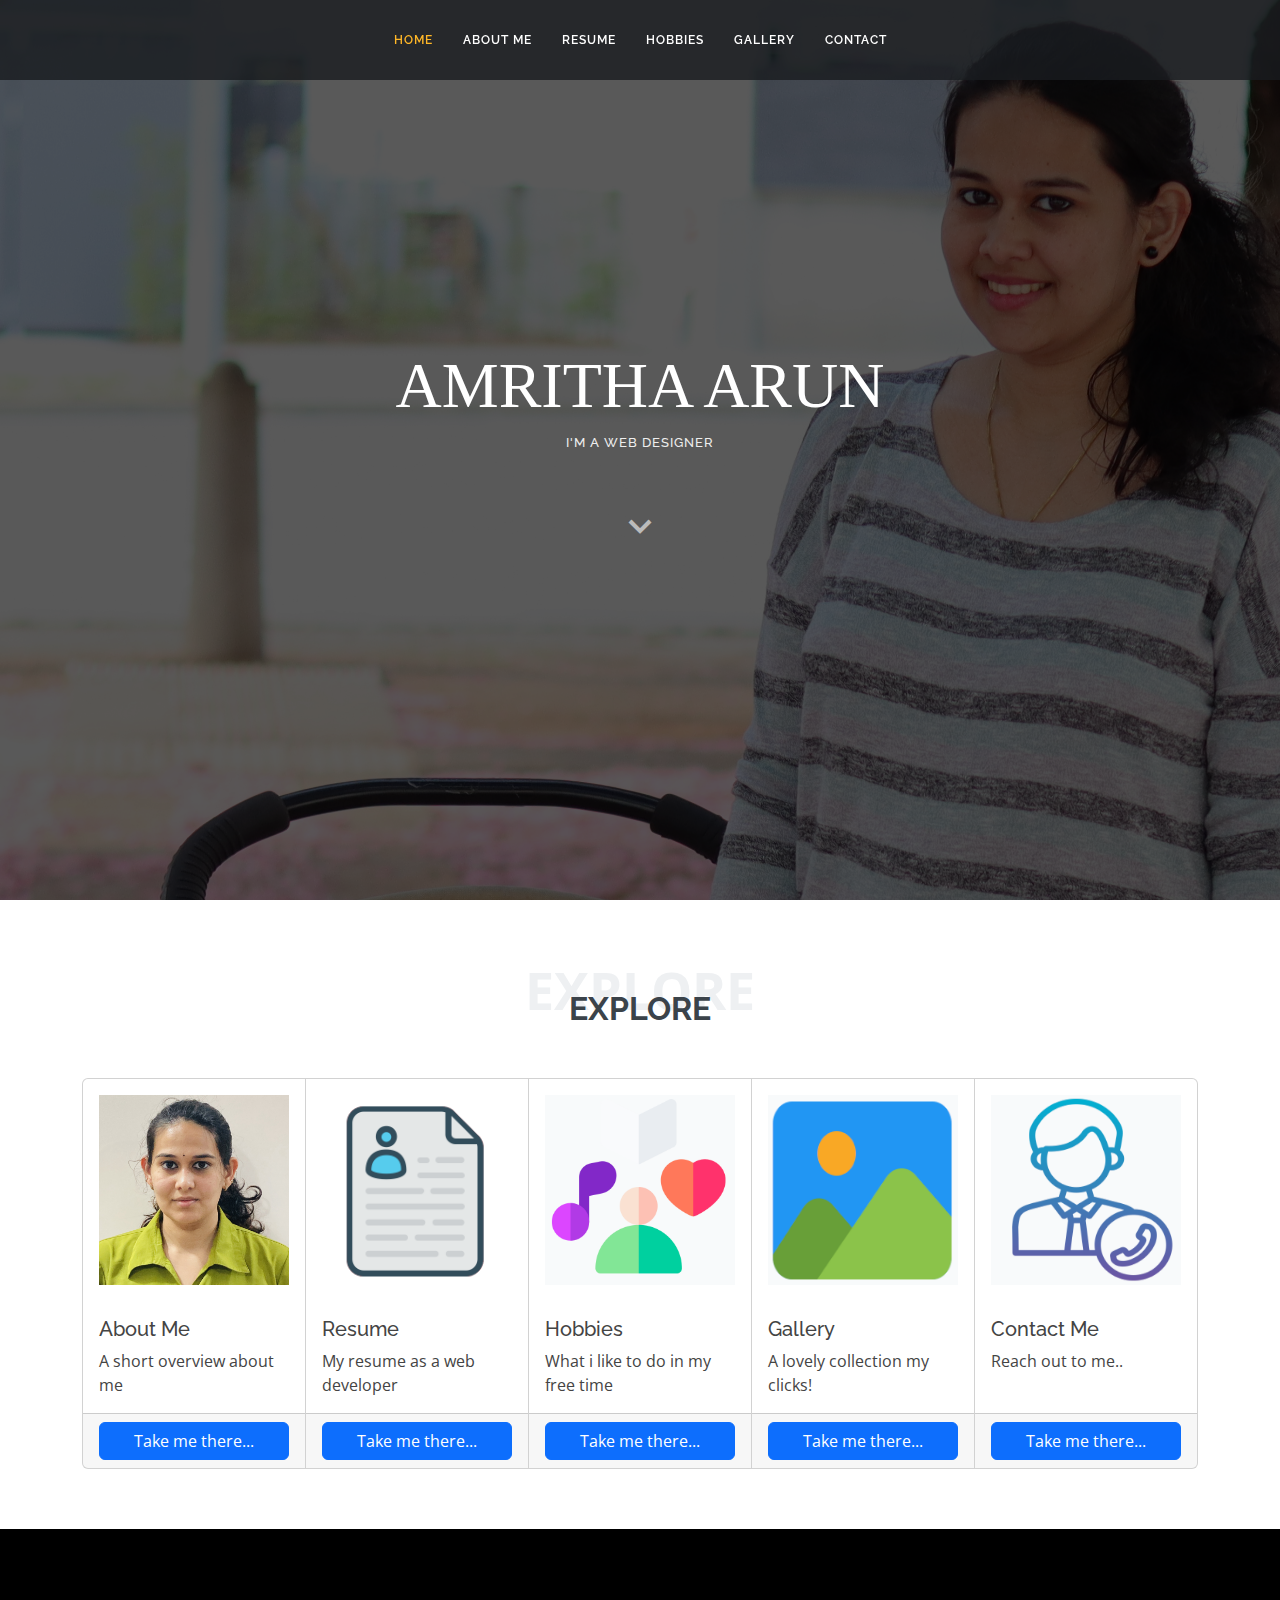
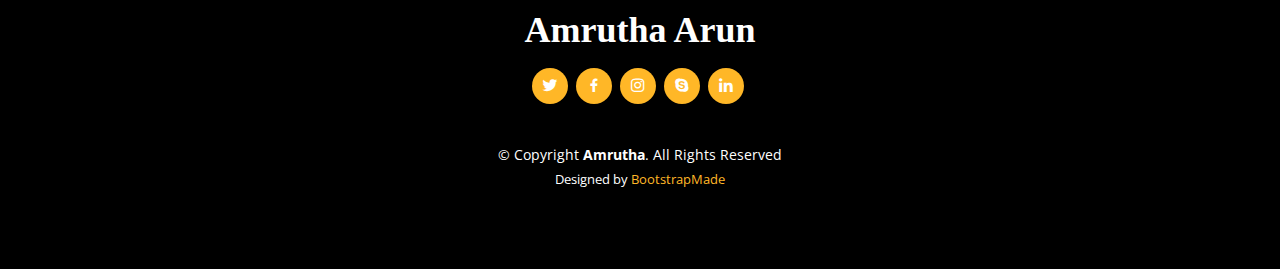
<file: index.html>
<!DOCTYPE html>
<html lang="en">

<head>
  <meta charset="utf-8">
  <meta content="width=device-width, initial-scale=1.0" name="viewport">

  <title>Amrutha Bootstrap Template - Index</title>
  <meta content="" name="description">
  <meta content="" name="keywords">

  <!-- Favicons -->
  <link href="assets/img/favicon.png" rel="icon">
  <link href="assets/img/apple-touch-icon.png" rel="apple-touch-icon">

  <!-- Google Fonts -->
  <link
    href="https://fonts.googleapis.com/css?family=Open+Sans:300,300i,400,400i,600,600i,700,700i|Raleway:300,300i,400,400i,500,500i,600,600i,700,700i|Satisfy"
    rel="stylesheet">

  <!-- Vendor CSS Files -->
  <link href="assets/vendor/bootstrap/css/bootstrap.min.css" rel="stylesheet">
  <link href="assets/vendor/bootstrap-icons/bootstrap-icons.css" rel="stylesheet">
  <link href="assets/vendor/boxicons/css/boxicons.min.css" rel="stylesheet">
  <link href="assets/vendor/glightbox/css/glightbox.min.css" rel="stylesheet">
  <link href="assets/vendor/swiper/swiper-bundle.min.css" rel="stylesheet">

  <!-- Template Main CSS File -->
  <link href="assets/css/style.css" rel="stylesheet">

  <!-- =======================================================
  * Template Name: Amrutha
  * Updated: Mar 10 2023 with Bootstrap v5.2.3
  * Template URL: https://bootstrapmade.com/Amrutha-free-creative-bootstrap-theme/
  * Author: BootstrapMade.com
  * License: https://bootstrapmade.com/license/
  ======================================================== -->
</head>

<body>

  <!-- ======= Header ======= -->
  <header id="header" class="fixed-top d-flex justify-content-center align-items-center ">
    <div class="header-bar">
      <nav id="navbar" class="navbar">
        <ul>
          <li><a class="nav-link scrollto active" href="index.html">Home</a></li>
          <li><a class="nav-link scrollto" href="about.html">About me</a></li>
          <li><a class="nav-link scrollto" href="resume.html">Resume</a></li>
          <li><a class="nav-link scrollto" href="hobies.html">Hobbies</a></li>
          <li><a class="nav-link scrollto " href="gallery.html">Gallery</a></li>
          <li><a class="nav-link scrollto" href="contact.html">Contact</a></li>
        </ul>
        <i class="bi bi-list mobile-nav-toggle"></i>
      </nav><!-- .navbar -->
    </div>

  </header><!-- End Header -->

  <!-- ======= Hero Section ======= -->
  <section id="hero">
    <div class="hero-container">
      <h1>AMRITHA ARUN</h1>
      <h2>I'm a Web Designer</h2>
      <a href="#about" class="btn-scroll scrollto" title="Scroll Down"><i class="bx bx-chevron-down"></i></a>
    </div>
  </section><!-- End Hero -->

  <main id="main">

    <!-- ======= About Me Section ======= -->
    <section id="about" class="about">
      <div class="container">

        <div class="section-title">
          <span>Explore</span>
          <h2>Explore</h2>
        </div>
        <div class="card-group">
          <div class="card">
            <img class="card-img-top p-3"  src="assets/img/me-square.jpg" alt="Card image cap">
            <div class="card-body">
              <h5 class="card-title">About Me</h5>
              <p class="card-text">A short overview about me</p>
            </div>
            <div class="card-footer">
              <a href="about.html" class="btn btn-primary" style="width: 100%;">Take me there...</a>
            </div>
          </div>
          <div class="card">
            <img class="card-img-top p-3" src="assets/img/resume.png" alt="Card image cap">
            <div class="card-body">
              <h5 class="card-title">Resume</h5>
              <p class="card-text">My resume as a web developer</p>
            </div>
            <div class="card-footer">
              <a href="resume.html" class="btn btn-primary" style="width: 100%;">Take me there...</a>
            </div>
          </div>
          <div class="card">
            <img class="card-img-top p-3" src="assets/img/Hobby.png" alt="Card image cap">
            <div class="card-body">
              <h5 class="card-title">Hobbies</h5>
              <p class="card-text">What i like to do in my free time</p>
            </div>
            <div class="card-footer">
              <a href="hobies.html" class="btn btn-primary" style="width: 100%;">Take me there...</a>
            </div>
          </div>
          <div class="card">
            <img class="card-img-top p-3" src="assets/img/gallery.png" alt="Card image cap">
            <div class="card-body">
              <h5 class="card-title">Gallery</h5>
              <p class="card-text">A lovely collection my clicks!</p>
            </div>
            <div class="card-footer">
              <a href="#" class="btn btn-primary" style="width: 100%;">Take me there...</a>
            </div>
          </div>
          <div class="card">
            <img class="card-img-top p-3" src="assets/img/contact-me.png" alt="Card image cap">
            <div class="card-body">
              <h5 class="card-title">Contact Me</h5>
              <p class="card-text">Reach out to me..</p>
            </div>
            <div class="card-footer">
              <a href="contact.html" class="btn btn-primary" style="width: 100%;">Take me there...</a>
            </div>
          </div>
        </div>
      </div>



  </main><!-- End #main -->

  <!-- ======= Footer ======= -->
  <footer id="footer">
    <div class="container">
      <h3>Amrutha Arun</h3>
      <!-- <p>Et aut eum quis fuga eos sunt ipsa nihil. Labore corporis magni eligendi fuga maxime saepe commodi placeat.</p> -->
      <div class="social-links">
        <a href="#" class="twitter"><i class="bx bxl-twitter"></i></a>
        <a href="#" class="facebook"><i class="bx bxl-facebook"></i></a>
        <a href="#" class="instagram"><i class="bx bxl-instagram"></i></a>
        <a href="#" class="google-plus"><i class="bx bxl-skype"></i></a>
        <a href="#" class="linkedin"><i class="bx bxl-linkedin"></i></a>
      </div>
      <div class="copyright">
        &copy; Copyright <strong><span>Amrutha</span></strong>. All Rights Reserved
      </div>
      <div class="credits">
        <!-- All the links in the footer should remain intact. -->
        <!-- You can delete the links only if you purchased the pro version. -->
        <!-- Licensing information: https://bootstrapmade.com/license/ -->
        <!-- Purchase the pro version with working PHP/AJAX contact form: https://bootstrapmade.com/Amrutha-free-creative-bootstrap-theme/ -->
        Designed by <a href="https://bootstrapmade.com/">BootstrapMade</a>
      </div>
    </div>
  </footer><!-- End Footer -->

  <a href="#" class="back-to-top d-flex align-items-center justify-content-center"><i
      class="bi bi-arrow-up-short"></i></a>

  <!-- Vendor JS Files -->
  <script src="assets/vendor/purecounter/purecounter_vanilla.js"></script>
  <script src="assets/vendor/bootstrap/js/bootstrap.bundle.min.js"></script>
  <script src="assets/vendor/glightbox/js/glightbox.min.js"></script>
  <script src="assets/vendor/isotope-layout/isotope.pkgd.min.js"></script>
  <script src="assets/vendor/swiper/swiper-bundle.min.js"></script>
  <script src="assets/vendor/waypoints/noframework.waypoints.js"></script>
  <script src="assets/vendor/php-email-form/validate.js"></script>

  <!-- Template Main JS File -->
  <script src="assets/js/main.js"></script>

</body>

</html>
</file>
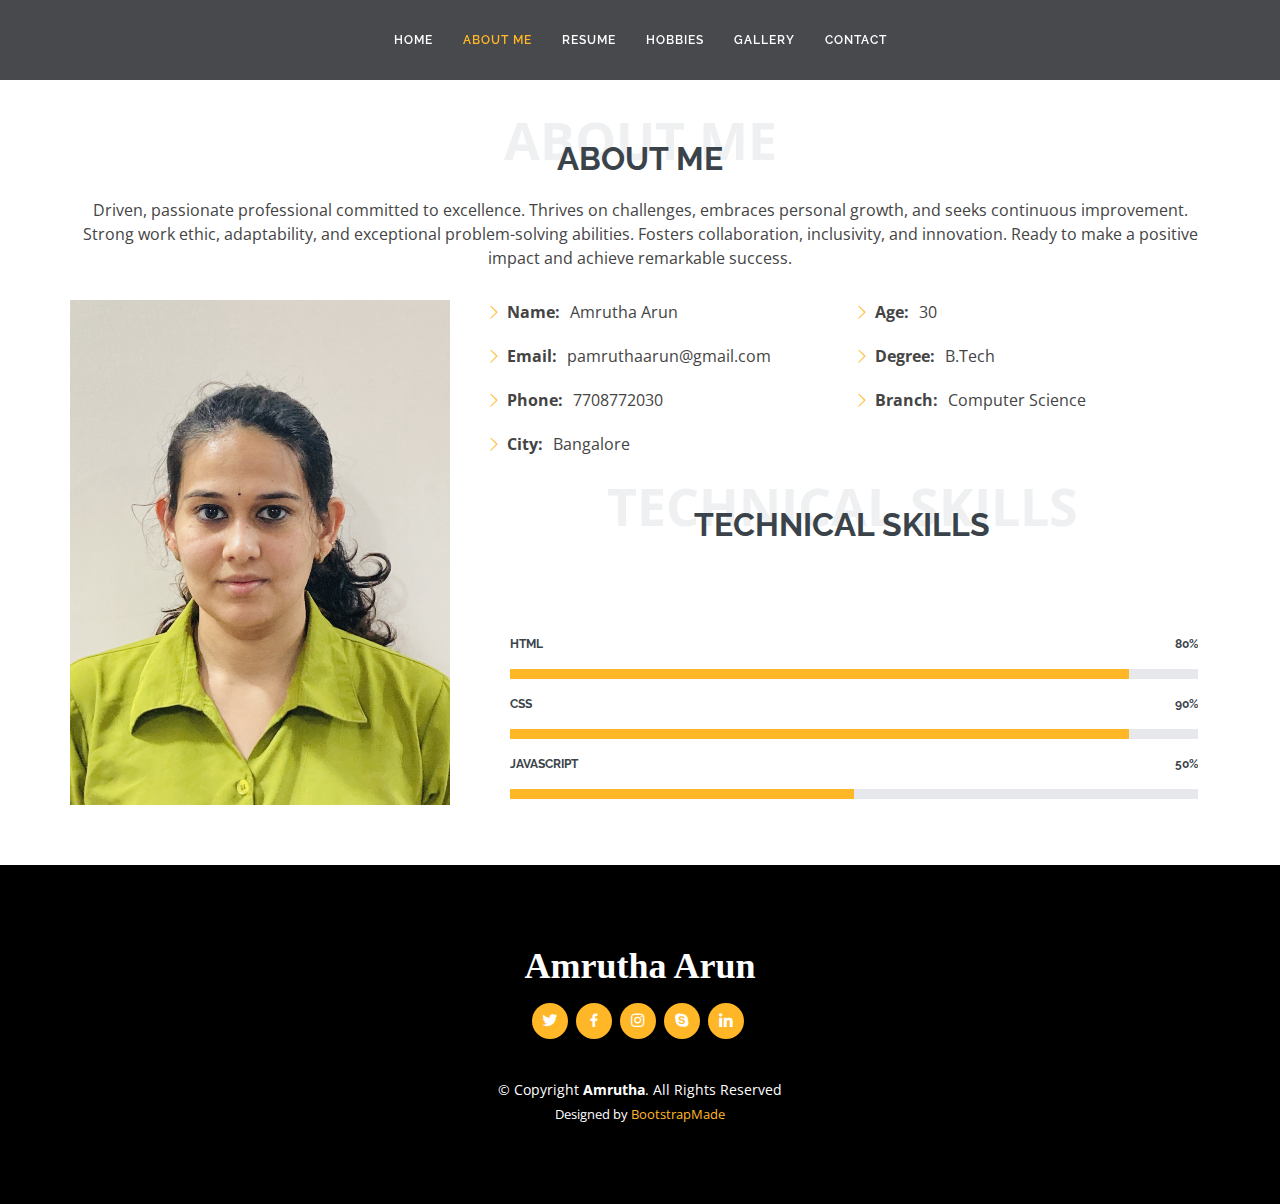
<file: about.html>
<!DOCTYPE html>
<html lang="en">

<head>
  <meta charset="UTF-8">
  <meta http-equiv="X-UA-Compatible" content="IE=edge">
  <meta name="viewport" content="width=device-width, initial-scale=1.0">
  <title>about</title>


  <!-- Favicons -->
  <link href="assets/img/favicon.png" rel="icon">
  <link href="assets/img/apple-touch-icon.png" rel="apple-touch-icon">

  <!-- Google Fonts -->
  <link
    href="https://fonts.googleapis.com/css?family=Open+Sans:300,300i,400,400i,600,600i,700,700i|Raleway:300,300i,400,400i,500,500i,600,600i,700,700i|Satisfy"
    rel="stylesheet">

  <!-- Vendor CSS Files -->
  <link href="assets/vendor/bootstrap/css/bootstrap.min.css" rel="stylesheet">
  <link href="assets/vendor/bootstrap-icons/bootstrap-icons.css" rel="stylesheet">
  <link href="assets/vendor/boxicons/css/boxicons.min.css" rel="stylesheet">
  <link href="assets/vendor/glightbox/css/glightbox.min.css" rel="stylesheet">
  <link href="assets/vendor/swiper/swiper-bundle.min.css" rel="stylesheet">

  <link href="assets/css/style.css" rel="stylesheet">
</head>

<body>

  <header id="header" class="fixed-top d-flex justify-content-center align-items-center">

    <nav id="navbar" class="navbar">
      <ul>
        <li><a class="nav-link scrollto" href="index.html">Home</a></li>
        <li><a class="nav-link scrollto active" href="about.html">About me</a></li>
        <li><a class="nav-link scrollto" href="resume.html">Resume</a></li>
        <li><a class="nav-link scrollto" href="hobies.html">Hobbies</a></li>
        <li><a class="nav-link scrollto " href="gallery.html">Gallery</a></li>
        <li><a class="nav-link scrollto" href="contact.html">Contact</a></li>
      </ul>
      <i class="bi bi-list mobile-nav-toggle"></i>
    </nav><!-- .navbar -->

  </header><!-- End Header -->


  <section id="about" class="about common-body-section ">
    <div class="container">

      <div class="section-title">
        <span>About Me</span>
        <h2>About Me</h2>
        <p>Driven, passionate professional committed to excellence. Thrives on challenges, embraces personal growth, and
          seeks continuous improvement. Strong work ethic, adaptability, and exceptional problem-solving abilities.
          Fosters collaboration, inclusivity, and innovation. Ready to make a positive impact and achieve remarkable
          success.</p>
      </div>

      <div class="row">
        <div class="image col-lg-4 d-flex align-items-stretch justify-content-center justify-content-lg-start"></div>
        <div class="col-lg-8 d-flex flex-column align-items-stretch">
          <div class="content ps-lg-4 d-flex flex-column justify-content-center">
            <div class="row">
              <div class="col-6">
                <ul>
                  <li><i class="bi bi-chevron-right"></i> <strong>Name:</strong> <span>Amrutha Arun</span></li>
                  <li><i class="bi bi-chevron-right"></i> <strong>Email:</strong> <span>pamruthaarun@gmail.com</span>
                  </li>
                  <li><i class="bi bi-chevron-right"></i> <strong>Phone:</strong> <span>7708772030</span></li>
                  <li><i class="bi bi-chevron-right"></i> <strong>City:</strong> <span>Bangalore</span></li>
                </ul>
              </div>
              <div class="col-lg-6">
                <ul>
                  <li><i class="bi bi-chevron-right"></i> <strong>Age:</strong> <span>30</span></li>
                  <li><i class="bi bi-chevron-right"></i> <strong>Degree:</strong> <span>B.Tech</span></li>
                  <li><i class="bi bi-chevron-right"></i> <strong>Branch:</strong> <span>Computer Science</span></li>
                  <!-- <li><i class="bi bi-chevron-right"></i> <strong>Freelance:</strong> <span>Available</span></li> -->
                </ul>
              </div>
            </div>

            <div class="section-title">
              <span>Technical Skills</span>
              <h2>Technical Skills</h2>
            </div>


            <div class="skills-content ps-lg-4">
              <div class="progress">
                <span class="skill">HTML <i class="val">80%</i></span>
                <div class="progress-bar-wrap">
                  <div class="progress-bar" role="progressbar" aria-valuenow="90" aria-valuemin="0" aria-valuemax="100">
                  </div>
                </div>
              </div>

              <div class="progress">
                <span class="skill">CSS <i class="val">90%</i></span>
                <div class="progress-bar-wrap">
                  <div class="progress-bar" role="progressbar" aria-valuenow="90" aria-valuemin="0" aria-valuemax="100">
                  </div>
                </div>
              </div>

              <div class="progress">
                <span class="skill">JavaScript <i class="val">50%</i></span>
                <div class="progress-bar-wrap">
                  <div class="progress-bar" role="progressbar" aria-valuenow="50" aria-valuemin="0" aria-valuemax="100">
                  </div>
                </div>
              </div>
            </div>

          </div>
        </div>

      </div>
  </section>


  <!-- ======= Footer ======= -->
  <footer id="footer">
    <div class="container">
      <h3>Amrutha Arun</h3>
      <div class="social-links">
        <a href="#" class="twitter"><i class="bx bxl-twitter"></i></a>
        <a href="#" class="facebook"><i class="bx bxl-facebook"></i></a>
        <a href="#" class="instagram"><i class="bx bxl-instagram"></i></a>
        <a href="#" class="google-plus"><i class="bx bxl-skype"></i></a>
        <a href="#" class="linkedin"><i class="bx bxl-linkedin"></i></a>
      </div>
      <div class="copyright">
        &copy; Copyright <strong><span>Amrutha</span></strong>. All Rights Reserved
      </div>
      <div class="credits">
        <!-- All the links in the footer should remain intact. -->
        <!-- You can delete the links only if you purchased the pro version. -->
        <!-- Licensing information: https://bootstrapmade.com/license/ -->
        <!-- Purchase the pro version with working PHP/AJAX contact form: https://bootstrapmade.com/Amrutha-free-creative-bootstrap-theme/ -->
        Designed by <a href="https://bootstrapmade.com/">BootstrapMade</a>
      </div>
    </div>
  </footer><!-- End Footer -->

  <a href="#" class="back-to-top d-flex align-items-center justify-content-center"><i
      class="bi bi-arrow-up-short"></i></a>

  <!-- Vendor JS Files -->
  <script src="assets/vendor/purecounter/purecounter_vanilla.js"></script>
  <script src="assets/vendor/bootstrap/js/bootstrap.bundle.min.js"></script>
  <script src="assets/vendor/glightbox/js/glightbox.min.js"></script>
  <script src="assets/vendor/isotope-layout/isotope.pkgd.min.js"></script>
  <script src="assets/vendor/swiper/swiper-bundle.min.js"></script>
  <script src="assets/vendor/waypoints/noframework.waypoints.js"></script>
  <script src="assets/vendor/php-email-form/validate.js"></script>

  <!-- Template Main JS File -->
  <script src="assets/js/main.js"></script>

</body>

</html>
</file>
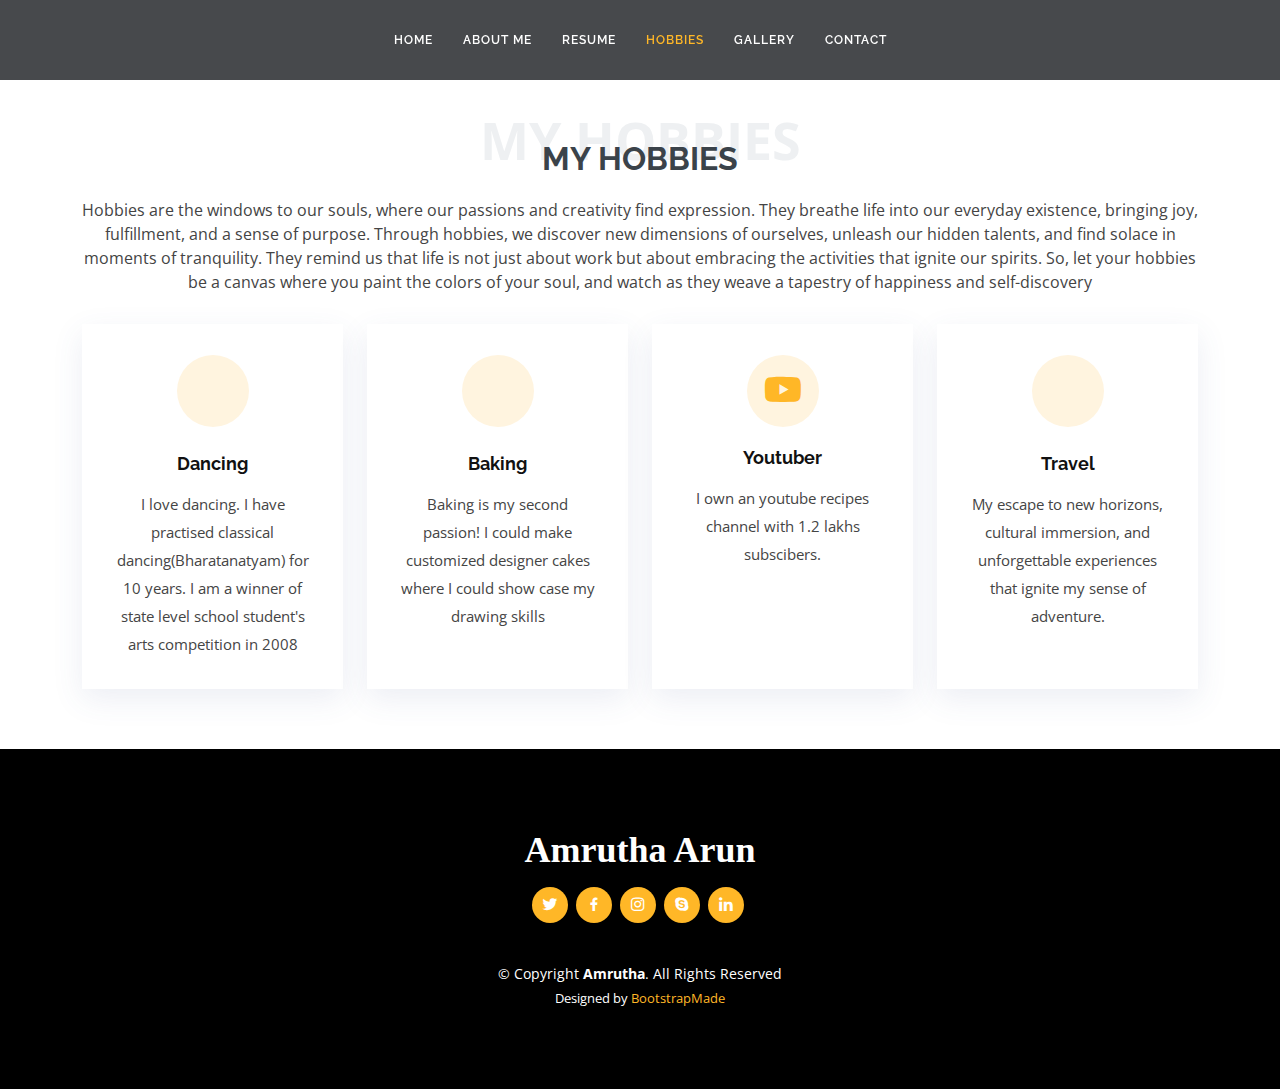
<file: hobies.html>
<!DOCTYPE html>
<html lang="en">
<head>
    <meta charset="UTF-8">
    <meta http-equiv="X-UA-Compatible" content="IE=edge">
    <meta name="viewport" content="width=device-width, initial-scale=1.0">
    <title>about</title>
    
    <link rel="stylesheet" href="https://cdnjs.cloudflare.com/ajax/libs/font-awesome/6.4.0/css/all.min.css" integrity="sha512-iecdLmaskl7CVkqkXNQ/ZH/XLlvWZOJyj7Yy7tcenmpD1ypASozpmT/E0iPtmFIB46ZmdtAc9eNBvH0H/ZpiBw==" crossorigin="anonymous" referrerpolicy="no-referrer" />

    <!-- Favicons -->
  <link href="assets/img/favicon.png" rel="icon">
  <link href="assets/img/apple-touch-icon.png" rel="apple-touch-icon">

  <!-- Google Fonts -->
  <link href="https://fonts.googleapis.com/css?family=Open+Sans:300,300i,400,400i,600,600i,700,700i|Raleway:300,300i,400,400i,500,500i,600,600i,700,700i|Satisfy" rel="stylesheet">

  <!-- Vendor CSS Files -->
  <link href="assets/vendor/bootstrap/css/bootstrap.min.css" rel="stylesheet">
  <link href="assets/vendor/bootstrap-icons/bootstrap-icons.css" rel="stylesheet">
  <link href="assets/vendor/boxicons/css/boxicons.min.css" rel="stylesheet">
  <link href="assets/vendor/glightbox/css/glightbox.min.css" rel="stylesheet">
  <link href="assets/vendor/swiper/swiper-bundle.min.css" rel="stylesheet">

    <link href="assets/css/style.css" rel="stylesheet">
</head>
<body>

    <header id="header" class="fixed-top d-flex justify-content-center align-items-center ">

        <nav id="navbar" class="navbar">
          <ul>
            <li><a class="nav-link scrollto" href="index.html">Home</a></li>
            <li><a class="nav-link scrollto" href="about.html">About me</a></li>
            <li><a class="nav-link scrollto" href="resume.html">Resume</a></li>
            <li><a class="nav-link scrollto active" href="hobies.html">Hobbies</a></li>
            <li><a class="nav-link scrollto " href="gallery.html">Gallery</a></li>
            <li><a class="nav-link scrollto" href="contact.html">Contact</a></li>
          </ul>
          <i class="bi bi-list mobile-nav-toggle"></i>
        </nav><!-- .navbar -->
    
      </header><!-- End Header -->

       <!-- ======= My Hobbies Section ======= -->
    <section id="hobbies" class="hobbies common-body-section ">
        <div class="container">
  
          <div class="section-title">
            <span>My Hobbies</span>
            <h2>My Hobbies</h2>
            <p>Hobbies are the windows to our souls, where our passions and creativity find expression. They breathe life into our everyday existence, bringing joy, fulfillment, and a sense of purpose. Through hobbies, we discover new dimensions of ourselves, unleash our hidden talents, and find solace in moments of tranquility. They remind us that life is not just about work but about embracing the activities that ignite our spirits. So, let your hobbies be a canvas where you paint the colors of your soul, and watch as they weave a tapestry of happiness and self-discovery</p>
          </div>
  
          <div class="row">
            <div class="col-md-6 col-lg-3 d-flex align-items-stretch mb-5 mb-lg-0">
              <div class="icon-box">
                <div class="icon"><i class="fa-solid fa-music"></i></div>
                <h4 class="title"><a href="">Dancing</a></h4>
                <p class="description">I love dancing. I have practised classical dancing(Bharatanatyam) for 10 years. I am a winner of state level school student's arts competition in 2008</p>
              </div>
            </div>
  
            <div class="col-md-6 col-lg-3 d-flex align-items-stretch mb-5 mb-lg-0">
              <div class="icon-box">
                <div class="icon"><i class="fa fa-birthday-cake"></i></div>
                <h4 class="title"><a href="">Baking</a></h4>
                <p class="description">Baking is my second passion! I could make customized designer cakes where I could show case my drawing skills</p>
              </div>
            </div>
  
            <div class="col-md-6 col-lg-3 d-flex align-items-stretch mb-5 mb-lg-0">
              <div class="icon-box">
                <div class="icon"><i class="bi bi-youtube"></i></div>
                <h4 class="title"><a href="">Youtuber</a></h4>
                <p class="description">I own an youtube recipes channel with 1.2 lakhs subscibers.</p>
              </div>
            </div>

            <div class="col-md-6 col-lg-3 d-flex align-items-stretch mb-5 mb-lg-0">
                <div class="icon-box">
                  <div class="icon"><i class="fas fa-map-marked"></i></div>
                  <h4 class="title"><a href="">Travel</a></h4>
                  <p class="description">My escape to new horizons, cultural immersion, and unforgettable experiences that ignite my sense of adventure.</p>
                </div>
              </div>
  

          </div>
  
        </div>
      </section><!-- End My Hobbies Section -->
  


      <footer id="footer">
        <div class="container">
          <h3>Amrutha Arun</h3>
          <!-- <p>Et aut eum quis fuga eos sunt ipsa nihil. Labore corporis magni eligendi fuga maxime saepe commodi placeat.</p> -->
          <div class="social-links">
            <a href="#" class="twitter"><i class="bx bxl-twitter"></i></a>
            <a href="#" class="facebook"><i class="bx bxl-facebook"></i></a>
            <a href="#" class="instagram"><i class="bx bxl-instagram"></i></a>
            <a href="#" class="google-plus"><i class="bx bxl-skype"></i></a>
            <a href="#" class="linkedin"><i class="bx bxl-linkedin"></i></a>
          </div>
          <div class="copyright">
            &copy; Copyright <strong><span>Amrutha</span></strong>. All Rights Reserved
          </div>
          <div class="credits">
            <!-- All the links in the footer should remain intact. -->
            <!-- You can delete the links only if you purchased the pro version. -->
            <!-- Licensing information: https://bootstrapmade.com/license/ -->
            <!-- Purchase the pro version with working PHP/AJAX contact form: https://bootstrapmade.com/Amrutha-free-creative-bootstrap-theme/ -->
            Designed by <a href="https://bootstrapmade.com/">BootstrapMade</a>
          </div>
        </div>
      </footer><!-- End Footer -->
    
      <a href="#" class="back-to-top d-flex align-items-center justify-content-center"><i class="bi bi-arrow-up-short"></i></a>
    
      <!-- Vendor JS Files -->
      <script src="assets/vendor/purecounter/purecounter_vanilla.js"></script>
      <script src="assets/vendor/bootstrap/js/bootstrap.bundle.min.js"></script>
      <script src="assets/vendor/glightbox/js/glightbox.min.js"></script>
      <script src="assets/vendor/isotope-layout/isotope.pkgd.min.js"></script>
      <script src="assets/vendor/swiper/swiper-bundle.min.js"></script>
      <script src="assets/vendor/waypoints/noframework.waypoints.js"></script>
      <script src="assets/vendor/php-email-form/validate.js"></script>
    
      <!-- Template Main JS File -->
      <script src="assets/js/main.js"></script>
    
    </body>
    
    </html>
</file>
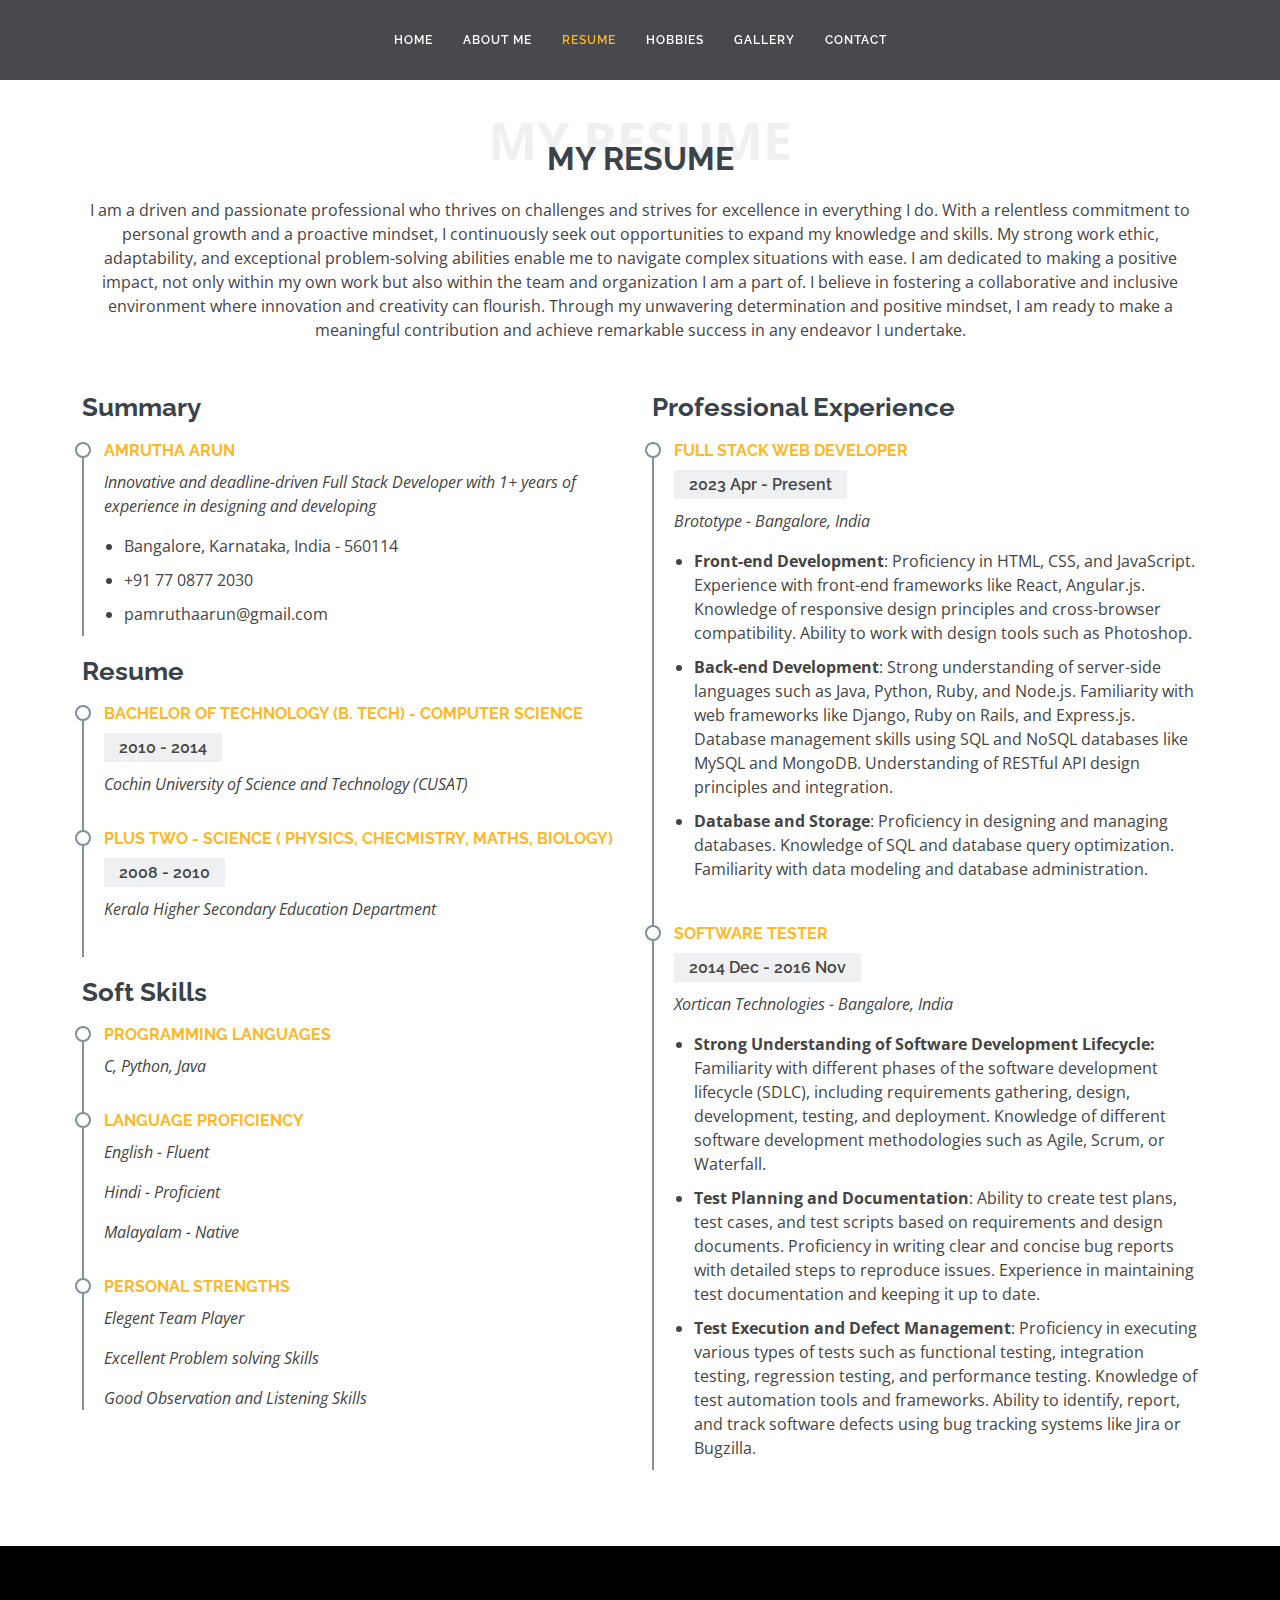
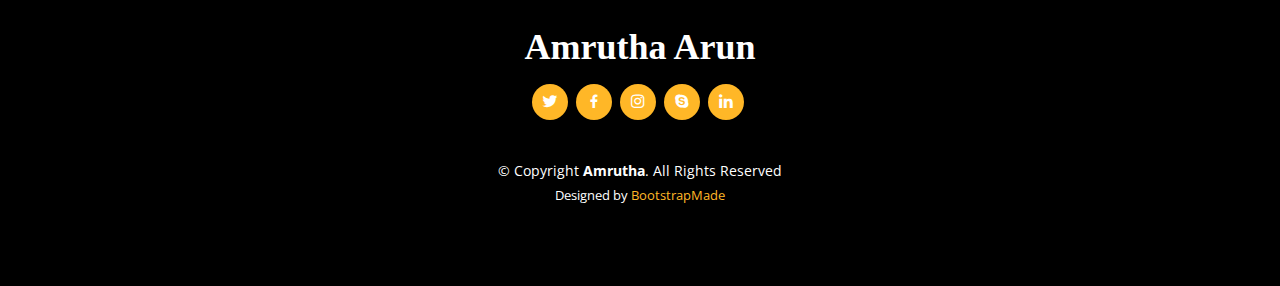
<file: resume.html>
<!DOCTYPE html>
<html lang="en">

<head>
  <meta charset="UTF-8">
  <meta http-equiv="X-UA-Compatible" content="IE=edge">
  <meta name="viewport" content="width=device-width, initial-scale=1.0">
  <title>about</title>


  <!-- Favicons -->
  <link href="assets/img/favicon.png" rel="icon">
  <link href="assets/img/apple-touch-icon.png" rel="apple-touch-icon">

  <!-- Google Fonts -->
  <link
    href="https://fonts.googleapis.com/css?family=Open+Sans:300,300i,400,400i,600,600i,700,700i|Raleway:300,300i,400,400i,500,500i,600,600i,700,700i|Satisfy"
    rel="stylesheet">

  <!-- Vendor CSS Files -->
  <link href="assets/vendor/bootstrap/css/bootstrap.min.css" rel="stylesheet">
  <link href="assets/vendor/bootstrap-icons/bootstrap-icons.css" rel="stylesheet">
  <link href="assets/vendor/boxicons/css/boxicons.min.css" rel="stylesheet">
  <link href="assets/vendor/glightbox/css/glightbox.min.css" rel="stylesheet">
  <link href="assets/vendor/swiper/swiper-bundle.min.css" rel="stylesheet">

  <link href="assets/css/style.css" rel="stylesheet">
</head>

<body>

  <header id="header" class="fixed-top d-flex justify-content-center align-items-center ">

    <nav id="navbar" class="navbar">
      <ul>
        <li><a class="nav-link scrollto" href="index.html">Home</a></li>
        <li><a class="nav-link scrollto" href="about.html">About me</a></li>
        <li><a class="nav-link scrollto active" href="resume.html">Resume</a></li>
        <li><a class="nav-link scrollto" href="hobies.html">Hobbies</a></li>
        <li><a class="nav-link scrollto " href="gallery.html">Gallery</a></li>
        <li><a class="nav-link scrollto" href="contact.html">Contact</a></li>
      </ul>
      <i class="bi bi-list mobile-nav-toggle"></i>
    </nav><!-- .navbar -->

  </header><!-- End Header -->

  <!-- ======= My Resume Section ======= -->
  <section id="resume" class="resume common-body-section ">
    <div class="container">

      <div class="section-title">
        <span>My Resume</span>
        <h2>My Resume</h2>
        <p>I am a driven and passionate professional who thrives on challenges and strives for excellence in everything
          I do. With a relentless commitment to personal growth and a proactive mindset, I continuously seek out
          opportunities to expand my knowledge and skills. My strong work ethic, adaptability, and exceptional
          problem-solving abilities enable me to navigate complex situations with ease. I am dedicated to making a
          positive impact, not only within my own work but also within the team and organization I am a part of. I
          believe in fostering a collaborative and inclusive environment where innovation and creativity can flourish.
          Through my unwavering determination and positive mindset, I am ready to make a meaningful contribution and
          achieve remarkable success in any endeavor I undertake.</p>
      </div>

      <div class="row">
        <div class="col-lg-6">
          <h3 class="resume-title">Summary</h3>
          <div class="resume-item pb-0">
            <h4>Amrutha Arun</h4>
            <p><em>Innovative and deadline-driven Full Stack Developer with 1+ years of experience in designing and
                developing</em></p>
            <p>
            <ul>
              <li>Bangalore, Karnataka, India - 560114</li>
              <li>+91 77 0877 2030</li>
              <li>pamruthaarun@gmail.com</li>
            </ul>
            </p>
          </div>

          <h3 class="resume-title">Resume</h3>
          <div class="resume-item">
            <h4>Bachelor of Technology (B. Tech) - Computer SCIENCE</h4>
            <h5>2010 - 2014</h5>
            <p><em>Cochin University of Science and Technology (CUSAT)</em></p>
          </div>
          <div class="resume-item">
            <h4>Plus TWO - SCIENCE ( Physics, Checmistry, Maths, Biology)</h4>
            <h5>2008 - 2010</h5>
            <p><em>Kerala Higher Secondary Education Department</em></p>
          </div>

          <h3 class="resume-title">Soft Skills</h3>
          <div class="resume-item">
            <h4>Programming Languages</h4>
            <p><em>C, Python, Java</em></p>
          </div>
          <div class="resume-item">
            <h4>Language Proficiency</h4>
            <p><em>English - Fluent</em></p>
            <p><em>Hindi - Proficient</em></p>
            <p><em>Malayalam - Native</em></p>
          </div>
          <div class="resume-item">
            <h4>Personal Strengths</h4>
            <p><em>Elegent Team Player</em></p>
            <p><em>Excellent Problem solving Skills</em></p>
            <p><em>Good Observation and Listening Skills</em></p>
          </div>
        </div>
        <div class="col-lg-6">
          <h3 class="resume-title">Professional Experience</h3>
          <div class="resume-item">
            <h4>Full Stack Web Developer</h4>
            <h5>2023 Apr - Present</h5>
            <p><em>Brototype - Bangalore, India</em></p>
            <p>
            <ul>
              <li><b>Front-end Development</b>:
                Proficiency in HTML, CSS, and JavaScript.
                Experience with front-end frameworks like React, Angular.js.
                Knowledge of responsive design principles and cross-browser compatibility.
                Ability to work with design tools such as Photoshop.</li>
              <li><b>Back-end Development</b>:
                Strong understanding of server-side languages such as Java, Python, Ruby, and Node.js.
                Familiarity with web frameworks like Django, Ruby on Rails, and Express.js.
                Database management skills using SQL and NoSQL databases like MySQL and MongoDB.
                Understanding of RESTful API design principles and integration.</li>
              <li><b>Database and Storage</b>:
                Proficiency in designing and managing databases.
                Knowledge of SQL and database query optimization.
                Familiarity with data modeling and database administration.</li>
            </ul>
            </p>
          </div>
          <div class="resume-item">
            <h4>Software Tester</h4>
            <h5>2014 Dec - 2016 Nov</h5>
            <p><em>Xortican Technologies - Bangalore, India</em></p>
            <p>
            <ul>
              <li><b>Strong Understanding of Software Development Lifecycle:</b>
                Familiarity with different phases of the software development lifecycle (SDLC), including requirements
                gathering, design, development, testing, and deployment.
                Knowledge of different software development methodologies such as Agile, Scrum, or Waterfall.</li>
              <li><b>Test Planning and Documentation</b>: Ability to create test plans, test cases, and test scripts
                based on requirements and design documents.
                Proficiency in writing clear and concise bug reports with detailed steps to reproduce issues.
                Experience in maintaining test documentation and keeping it up to date.</li>
              <li><b>Test Execution and Defect Management</b>: Proficiency in executing various types of tests such as
                functional testing, integration testing, regression testing, and performance testing.
                Knowledge of test automation tools and frameworks.
                Ability to identify, report, and track software defects using bug tracking systems like Jira or
                Bugzilla.</li>
            </ul>
            </p>
          </div>
        </div>
      </div>

    </div>
  </section><!-- End My Resume Section -->



  <!-- ======= Footer ======= -->
  <footer id="footer">
    <div class="container">
      <h3>Amrutha Arun</h3>
      <!-- <p>Et aut eum quis fuga eos sunt ipsa nihil. Labore corporis magni eligendi fuga maxime saepe commodi placeat.</p> -->
      <div class="social-links">
        <a href="#" class="twitter"><i class="bx bxl-twitter"></i></a>
        <a href="#" class="facebook"><i class="bx bxl-facebook"></i></a>
        <a href="#" class="instagram"><i class="bx bxl-instagram"></i></a>
        <a href="#" class="google-plus"><i class="bx bxl-skype"></i></a>
        <a href="#" class="linkedin"><i class="bx bxl-linkedin"></i></a>
      </div>
      <div class="copyright">
        &copy; Copyright <strong><span>Amrutha</span></strong>. All Rights Reserved
      </div>
      <div class="credits">
        <!-- All the links in the footer should remain intact. -->
        <!-- You can delete the links only if you purchased the pro version. -->
        <!-- Licensing information: https://bootstrapmade.com/license/ -->
        <!-- Purchase the pro version with working PHP/AJAX contact form: https://bootstrapmade.com/Amrutha-free-creative-bootstrap-theme/ -->
        Designed by <a href="https://bootstrapmade.com/">BootstrapMade</a>
      </div>
    </div>
  </footer><!-- End Footer -->

  <a href="#" class="back-to-top d-flex align-items-center justify-content-center"><i
      class="bi bi-arrow-up-short"></i></a>

  <!-- Vendor JS Files -->
  <script src="assets/vendor/purecounter/purecounter_vanilla.js"></script>
  <script src="assets/vendor/bootstrap/js/bootstrap.bundle.min.js"></script>
  <script src="assets/vendor/glightbox/js/glightbox.min.js"></script>
  <script src="assets/vendor/isotope-layout/isotope.pkgd.min.js"></script>
  <script src="assets/vendor/swiper/swiper-bundle.min.js"></script>
  <script src="assets/vendor/waypoints/noframework.waypoints.js"></script>
  <script src="assets/vendor/php-email-form/validate.js"></script>

  <!-- Template Main JS File -->
  <script src="assets/js/main.js"></script>

</body>

</html>
</file>
<file: assets/css/style.css>
/**
* Template Name: Laura
* Updated: Mar 10 2023 with Bootstrap v5.2.3
* Template URL: https://bootstrapmade.com/laura-free-creative-bootstrap-theme/
* Author: BootstrapMade.com
* License: https://bootstrapmade.com/license/
*/

/*--------------------------------------------------------------
# General
--------------------------------------------------------------*/
body {
  font-family: "Open Sans", sans-serif;
  color: #444444;
}

a {
  color: #ffb727;
  text-decoration: none;
}

a:hover {
  color: #ffc85a;
  text-decoration: none;
}

h1,
h2,
h3,
h4,
h5,
h6 {
  font-family: "Raleway", sans-serif;
}

.common-body-section {
  margin-top: 50px;
}

/*--------------------------------------------------------------
# Back to top button
--------------------------------------------------------------*/
.back-to-top {
  position: fixed;
  visibility: hidden;
  opacity: 0;
  right: 15px;
  bottom: 15px;
  z-index: 996;
  background: #ffb727;
  width: 40px;
  height: 40px;
  border-radius: 4px;
  transition: all 0.4s;
}

.back-to-top i {
  font-size: 28px;
  color: #fff;
  line-height: 0;
}

.back-to-top:hover {
  background: #ffc550;
  color: #fff;
}

.back-to-top.active {
  visibility: visible;
  opacity: 1;
}

/*--------------------------------------------------------------
# Header
--------------------------------------------------------------*/
#header {
  z-index: 997;
  transition: all 0.5s;
  height: 80px;
  background: rgba(25, 28, 31, 0.8);
}

#header.header-transparent {
  background: transparent;
}

#header.header-scrolled {
  height: 60px;
  background: rgba(25, 28, 31, 0.8);
}


/*--------------------------------------------------------------
# Navigation Menu
--------------------------------------------------------------*/
/**
* Desktop Navigation 
*/
.navbar {
  padding: 0;
}

.navbar ul {
  margin: 0;
  padding: 0;
  display: flex;
  list-style: none;
  align-items: center;
}

.navbar li {
  position: relative;
}

.navbar a,
.navbar a:focus {
  display: flex;
  align-items: center;
  justify-content: space-between;
  padding: 10px 15px;
  color: #fff;
  white-space: nowrap;
  transition: 0.3s;
  font-size: 12px;
  font-family: "Raleway", sans-serif;
  text-transform: uppercase;
  font-weight: 600;
  letter-spacing: 1px;
}

.navbar a i,
.navbar a:focus i {
  font-size: 12px;
  line-height: 0;
  margin-left: 5px;
}

.navbar a:hover,
.navbar .active,
.navbar .active:focus,
.navbar li:hover>a {
  color: #ffb727;
}


/**
* Mobile Navigation 
*/
.mobile-nav-toggle {
  color: #fff;
  font-size: 28px;
  cursor: pointer;
  display: none;
  line-height: 0;
  transition: 0.5s;
}

@media (max-width: 991px) {
  .mobile-nav-toggle {
    display: block;
  } 

  .navbar ul {
    display: none;
  }
}

.navbar-mobile {
  position: fixed;
  overflow: hidden;
  top: 0;
  right: 0;
  left: 0;
  bottom: 0;
  background: rgba(36, 41, 46, 0.9);
  transition: 0.3s;
  z-index: 999;
}

.navbar-mobile .mobile-nav-toggle {
  position: absolute;
  top: 15px;
  right: 15px;
}

.navbar-mobile ul {
  display: block;
  position: absolute;
  top: 55px;
  right: 15px;
  bottom: 15px;
  left: 15px;
  padding: 10px 0;
  border-radius: 10px;
  background-color: #fff;
  overflow-y: auto;
  transition: 0.3s;
}

.navbar-mobile a,
.navbar-mobile a:focus {
  padding: 10px 20px;
  font-size: 14px;
  color: #3b434a;
}

.navbar-mobile a:hover,
.navbar-mobile .active,
.navbar-mobile li:hover>a {
  color: #ffb727;
}

.navbar-mobile .getstarted,
.navbar-mobile .getstarted:focus {
  margin: 15px;
}

.navbar-mobile .dropdown ul {
  position: static;
  display: none;
  margin: 10px 20px;
  padding: 10px 0;
  z-index: 99;
  opacity: 1;
  visibility: visible;
  background: #fff;
  box-shadow: 0px 0px 30px rgba(127, 137, 161, 0.25);
}

.navbar-mobile .dropdown ul li {
  min-width: 200px;
}

.navbar-mobile .dropdown ul a {
  padding: 10px 20px;
}

.navbar-mobile .dropdown ul a i {
  font-size: 12px;
}

.navbar-mobile .dropdown ul a:hover,
.navbar-mobile .dropdown ul .active:hover,
.navbar-mobile .dropdown ul li:hover>a {
  color: #ffb727;
}

.navbar-mobile .dropdown>.dropdown-active {
  display: block;
}

/*--------------------------------------------------------------
# Hero Section
--------------------------------------------------------------*/
#hero {
  width: 100%;
  height: 100vh;
  background: url("../img/hero-bg.jpg") top right;
  background-size: cover;
  position: relative;
}

#hero:before {
  content: "";
  background: rgba(0, 0, 0, 0.65);
  position: absolute;
  bottom: 0;
  top: 0;
  left: 0;
  right: 0;
}

#hero .hero-container {
  position: absolute;
  bottom: 0;
  top: 0;
  left: 0;
  right: 0;
  display: flex;
  justify-content: center;
  align-items: center;
  flex-direction: column;
  padding: 0 15px;
}

#hero h1 {
  margin: 0 0 10px 0;
  font-size: 64px;
  font-family: serif;
  color: #fff;
}

#hero h2 {
  color: #eee;
  margin-bottom: 50px;
  font-size: 13px;
  font-weight: 500;
  letter-spacing: 1px;
  text-transform: uppercase;
}

#hero .btn-scroll {
  transition: 0.4s;
  color: rgba(255, 255, 255, 0.6);
  animation: up-down 1s ease-in-out infinite alternate-reverse both;
}

#hero .btn-scroll i {
  font-size: 48px;
}

#hero .btn-scroll:hover {
  color: #ffb727;
}

@media (min-width: 1024px) {
  #hero {
    background-attachment: fixed;
  }
}

@media (max-width: 575px) {
  #hero h1 {
    font-size: 40px;
  }

  #hero h2 {
    text-align: center;
    margin-bottom: 30px;
  }
}

@keyframes up-down {
  0% {
    transform: translateY(5px);
  }

  100% {
    transform: translateY(-5px);
  }
}

/*--------------------------------------------------------------
# Sections General
--------------------------------------------------------------*/
section {
  padding: 60px 0;
}

.section-bg {
  background-color: white;
}

.section-title {
  text-align: center;
  padding: 30px 0;
  position: relative;
}

.section-title h2 {
  font-size: 32px;
  font-weight: 700;
  text-transform: uppercase;
  margin-bottom: 20px;
  padding-bottom: 0;
  color: #3b434a;
  position: relative;
  z-index: 2;
}

.section-title span {
  position: absolute;
  top: 30px;
  color: #eef0f2;
  left: 0;
  right: 0;
  z-index: 1;
  font-weight: 700;
  font-size: 52px;
  text-transform: uppercase;
  line-height: 0;
}

.section-title p {
  margin-bottom: 0;
  position: relative;
  z-index: 2;
}

@media (max-width: 575px) {
  .section-title h2 {
    font-size: 28px;
    margin-bottom: 15px;
  }

  .section-title span {
    font-size: 38px;
  }
}

/*--------------------------------------------------------------
# Breadcrumbs
--------------------------------------------------------------*/
.breadcrumbs {
  padding: 20px 0;
  background-color: #f4f5f6;
  min-height: 40px;
  margin-top: 78px;
}

@media (max-width: 992px) {
  .breadcrumbs {
    margin-top: 60px;
  }
}

.breadcrumbs h2 {
  font-size: 24px;
  font-weight: 300;
  margin: 0;
}

@media (max-width: 992px) {
  .breadcrumbs h2 {
    margin: 0 0 10px 0;
  }
}

.breadcrumbs ol {
  display: flex;
  flex-wrap: wrap;
  list-style: none;
  padding: 0;
  margin: 0;
  font-size: 14px;
}

.breadcrumbs ol li+li {
  padding-left: 10px;
}

.breadcrumbs ol li+li::before {
  display: inline-block;
  padding-right: 10px;
  color: #6c757d;
  content: "/";
}

@media (max-width: 768px) {
  .breadcrumbs .d-flex {
    display: block !important;
  }

  .breadcrumbs ol {
    display: block;
  }

  .breadcrumbs ol li {
    display: inline-block;
  }
}

/*--------------------------------------------------------------
# About Me
--------------------------------------------------------------*/
.about .content h3 {
  font-weight: 700;
  font-size: 26px;
  color: #3b434a;
  text-transform: uppercase;
}

.about .content ul {
  list-style: none;
  padding: 0;
}

.about .content ul li {
  margin-bottom: 20px;
  display: flex;
  align-items: center;
}

.about .content ul strong {
  margin-right: 10px;
}

.about .content ul i {
  font-size: 16px;
  margin-right: 5px;
  color: #ffb727;
  line-height: 0;
}

.about .content p:last-child {
  margin-bottom: 0;
}

.about .content .count-box {
  width: 100%;
}

.about .content .count-box i {
  display: block;
  font-size: 36px;
  color: #ffb727;
  float: left;
  line-height: 0;
}

.about .content .count-box span {
  font-size: 36px;
  line-height: 30px;
  display: block;
  font-weight: 700;
  color: #3b434a;
  margin-left: 50px;
}

.about .content .count-box p {
  padding: 15px 0 0 0;
  margin: 0 0 0 50px;
  font-family: "Raleway", sans-serif;
  font-size: 14px;
  color: #5d6a75;
}

.about .content .count-box a {
  font-weight: 600;
  display: block;
  margin-top: 20px;
  color: #5d6a75;
  font-size: 15px;
  font-family: "Satisfy", serif;
  transition: ease-in-out 0.3s;
}

.about .content .count-box a:hover {
  color: #82909c;
}

.about .image {
  background: url("../img/me.jpg") center center no-repeat;
  background-size: cover;
  min-height: 500px;
}

.about .skills-content {
  margin-top: 30px;
}

.about .skills-content .progress {
  height: 60px;
  display: block;
  background: none;
  border-radius: 0;
}

.about .skills-content .progress .skill {
  padding: 10px 0;
  margin: 0 0 6px 0;
  text-transform: uppercase;
  display: block;
  font-weight: 700;
  font-family: "Raleway", sans-serif;
  color: #3b434a;
}

.about .skills-content .progress .skill .val {
  float: right;
  font-style: normal;
}

.about .skills-content .progress-bar-wrap {
  background: #e6e8eb;
}

.about .skills-content .progress-bar {
  width: 1px;
  height: 10px;
  transition: 0.9s;
  background-color: #ffb727;
}

/*--------------------------------------------------------------
# My Resume
--------------------------------------------------------------*/
.resume .resume-title {
  font-size: 26px;
  font-weight: 700;
  margin-top: 20px;
  margin-bottom: 20px;
  color: #3b434a;
}

.resume .resume-item {
  padding: 0 0 20px 20px;
  margin-top: -2px;
  border-left: 2px solid #82909c;
  position: relative;
}

.resume .resume-item h4 {
  line-height: 18px;
  font-size: 16px;
  font-weight: 700;
  text-transform: uppercase;
  color: #ffb727;
  margin-bottom: 10px;
}

.resume .resume-item h5 {
  font-size: 16px;
  background: #eef0f2;
  padding: 5px 15px;
  display: inline-block;
  font-weight: 600;
  margin-bottom: 10px;
}

.resume .resume-item ul {
  padding-left: 20px;
}

.resume .resume-item ul li {
  padding-bottom: 10px;
}

.resume .resume-item:last-child {
  padding-bottom: 0;
}

.resume .resume-item::before {
  content: "";
  position: absolute;
  width: 16px;
  height: 16px;
  border-radius: 50px;
  left: -9px;
  top: 0;
  background: #fff;
  border: 2px solid #82909c;
}

/*--------------------------------------------------------------
# My Hobbies
--------------------------------------------------------------*/
.hobbies .icon-box {
  padding: 30px;
  position: relative;
  overflow: hidden;
  background: #fff;
  box-shadow: 0 10px 29px 0 rgba(68, 88, 144, 0.1);
  transition: all 0.3s ease-in-out;
  text-align: center;
  border: 1px solid #fff;
}

.hobbies .icon {
  margin: 0 auto 20px auto;
  padding-top: 17px;
  display: inline-block;
  text-align: center;
  border-radius: 50%;
  width: 72px;
  height: 72px;
  background: #fff4df;
}

.hobbies .icon i {
  font-size: 36px;
  line-height: 1;
  color: #ffb727;
}

.hobbies .title {
  font-weight: 700;
  margin-bottom: 15px;
  font-size: 18px;
}

.hobbies .title a {
  color: #111;
  transition: 0.3s;
}

.hobbies .description {
  font-size: 15px;
  line-height: 28px;
  margin-bottom: 0;
}

.hobbies .icon-box:hover {
  border-color: #ffb727;
}

.hobbies .icon-box:hover .title a {
  color: #ffb727;
}

/*--------------------------------------------------------------
# Testimonials
--------------------------------------------------------------*/
.testimonials {
  padding: 80px 0;
  background: url("../img/testimonials-bg.jpg") no-repeat;
  background-position: center center;
  background-size: cover;
  position: relative;
}

.testimonials::before {
  content: "";
  position: absolute;
  left: 0;
  right: 0;
  top: 0;
  bottom: 0;
  background: rgba(14, 16, 17, 0.7);
}

.testimonials .section-header {
  margin-bottom: 40px;
}

.testimonials .testimonials-carousel,
.testimonials .testimonials-slider {
  overflow: hidden;
}

.testimonials .testimonial-item {
  text-align: center;
  color: #fff;
}

.testimonials .testimonial-item .testimonial-img {
  width: 100px;
  border-radius: 50%;
  border: 6px solid rgba(255, 255, 255, 0.15);
  margin: 0 auto;
}

.testimonials .testimonial-item h3 {
  font-size: 20px;
  font-weight: bold;
  margin: 10px 0 5px 0;
  color: #fff;
}

.testimonials .testimonial-item h4 {
  font-size: 14px;
  color: #ddd;
  margin: 0 0 15px 0;
}

.testimonials .testimonial-item .quote-icon-left,
.testimonials .testimonial-item .quote-icon-right {
  color: rgba(255, 255, 255, 0.4);
  font-size: 26px;
}

.testimonials .testimonial-item .quote-icon-left {
  display: inline-block;
  left: -5px;
  position: relative;
}

.testimonials .testimonial-item .quote-icon-right {
  display: inline-block;
  right: -5px;
  position: relative;
  top: 10px;
}

.testimonials .testimonial-item p {
  font-style: italic;
  margin: 0 auto 15px auto;
  color: #eee;
}

.testimonials .swiper-pagination {
  margin-top: 20px;
  position: relative;
}

.testimonials .swiper-pagination .swiper-pagination-bullet {
  width: 12px;
  height: 12px;
  opacity: 1;
  background-color: rgba(255, 255, 255, 0.4);
}

.testimonials .swiper-pagination .swiper-pagination-bullet-active {
  background-color: #ffb727;
}

@media (min-width: 992px) {
  .testimonials .testimonial-item p {
    width: 80%;
  }
}

/*--------------------------------------------------------------
# My Gallery
--------------------------------------------------------------*/
.gallery #gallery-flters {
  list-style: none;
  margin-bottom: 20px;
}

.gallery #gallery-flters li {
  cursor: pointer;
  display: inline-block;
  margin: 0 10px 10px 10px;
  font-size: 15px;
  font-weight: 600;
  line-height: 1;
  padding: 7px 10px;
  text-transform: uppercase;
  color: #444444;
  transition: all 0.3s ease-in-out;
  border: 2px solid #fff;
}

.gallery #gallery-flters li:hover,
.gallery #gallery-flters li.filter-active {
  color: #f3a200;
  border-color: #ffb727;
}

.gallery .gallery-item {
  margin-bottom: 30px;
}

.gallery .gallery-item .gallery-img {
  overflow: hidden;
}

.gallery .gallery-item .gallery-img img {
  transition: all 0.8s ease-in-out;
}

.gallery .gallery-item .gallery-info {
  opacity: 0;
  position: absolute;
  left: 15px;
  bottom: 0;
  z-index: 3;
  right: 15px;
  transition: all ease-in-out 0.3s;
  background: rgba(0, 0, 0, 0.5);
  padding: 10px 15px;
}

.gallery .gallery-item .gallery-info h4 {
  font-size: 18px;
  color: #fff;
  font-weight: 600;
  color: #fff;
  margin-bottom: 0px;
}

.gallery .gallery-item .gallery-info p {
  color: rgba(255, 255, 255, 0.8);
  font-size: 14px;
  margin-bottom: 0;
}

.gallery .gallery-item .gallery-info .preview-link,
.gallery .gallery-item .gallery-info .details-link {
  position: absolute;
  right: 40px;
  font-size: 24px;
  top: calc(50% - 18px);
  color: #fff;
  transition: 0.3s;
}

.gallery .gallery-item .gallery-info .preview-link:hover,
.gallery .gallery-item .gallery-info .details-link:hover {
  color: #ffc041;
}

.gallery .gallery-item .gallery-info .details-link {
  right: 10px;
}

.gallery .gallery-item:hover .gallery-img img {
  transform: scale(1.2);
}

.gallery .gallery-item:hover .gallery-info {
  opacity: 1;
}

/*--------------------------------------------------------------
# Gallery Details
--------------------------------------------------------------*/
.gallery-details {
  padding-top: 40px;
}

.gallery-details .gallery-details-slider img {
  width: 100%;
}

.gallery-details .gallery-details-slider .swiper-pagination {
  margin-top: 20px;
  position: relative;
}

.gallery-details .gallery-details-slider .swiper-pagination .swiper-pagination-bullet {
  width: 12px;
  height: 12px;
  background-color: #fff;
  opacity: 1;
  border: 1px solid #ffb727;
}

.gallery-details .gallery-details-slider .swiper-pagination .swiper-pagination-bullet-active {
  background-color: #ffb727;
}

.gallery-details .gallery-info {
  padding: 30px;
  box-shadow: 0px 0 30px rgba(59, 67, 74, 0.08);
}

.gallery-details .gallery-info h3 {
  font-size: 22px;
  font-weight: 700;
  margin-bottom: 20px;
  padding-bottom: 20px;
  border-bottom: 1px solid #eee;
}

.gallery-details .gallery-info ul {
  list-style: none;
  padding: 0;
  font-size: 15px;
}

.gallery-details .gallery-info ul li+li {
  margin-top: 10px;
}

.gallery-details .gallery-description {
  padding-top: 30px;
}

.gallery-details .gallery-description h2 {
  font-size: 26px;
  font-weight: 700;
  margin-bottom: 20px;
}

.gallery-details .gallery-description p {
  padding: 0;
}

/*--------------------------------------------------------------
# Pricing
--------------------------------------------------------------*/
.pricing .box {
  padding: 20px;
  background: #fff;
  text-align: center;
  box-shadow: 0px 0px 4px rgba(0, 0, 0, 0.12);
  border-radius: 5px;
  position: relative;
  overflow: hidden;
}

.pricing h3 {
  font-weight: 400;
  margin: -20px -20px 20px -20px;
  padding: 20px 15px;
  font-size: 16px;
  font-weight: 600;
  color: #777777;
  background: #f8f8f8;
}

.pricing h4 {
  font-size: 36px;
  color: #ffb727;
  font-weight: 600;
  font-family: "Open Sans", sans-serif;
  margin-bottom: 20px;
}

.pricing h4 sup {
  font-size: 20px;
  top: -12px;
  left: -3px;
}

.pricing h4 span {
  color: #bababa;
  font-size: 16px;
  font-weight: 300;
}

.pricing ul {
  padding: 0;
  list-style: none;
  color: #444444;
  text-align: center;
  line-height: 20px;
  font-size: 14px;
}

.pricing ul li {
  padding-bottom: 16px;
}

.pricing ul i {
  color: #ffb727;
  font-size: 18px;
  padding-right: 4px;
}

.pricing ul .na {
  color: #ccc;
  text-decoration: line-through;
}

.pricing .btn-wrap {
  margin: 20px -20px -20px -20px;
  padding: 20px 15px;
  background: #f8f8f8;
  text-align: center;
}

.pricing .btn-buy {
  background: #ffb727;
  display: inline-block;
  padding: 8px 35px;
  border-radius: 4px;
  color: #fff;
  transition: none;
  font-size: 14px;
  font-weight: 400;
  font-family: "Raleway", sans-serif;
  font-weight: 600;
  transition: 0.3s;
}

.pricing .btn-buy:hover {
  background: #ffc85a;
}

.pricing .featured h3 {
  color: #fff;
  background: #ffb727;
}

.pricing .advanced {
  width: 200px;
  position: absolute;
  top: 18px;
  right: -68px;
  transform: rotate(45deg);
  z-index: 1;
  font-size: 14px;
  padding: 1px 0 3px 0;
  background: #ffb727;
  color: #fff;
}

/*--------------------------------------------------------------
# Contact Me
--------------------------------------------------------------*/
.contact .info-box {
  color: #444444;
  text-align: center;
  box-shadow: 0 0 30px rgba(214, 215, 216, 0.6);
  padding: 20px 0 30px 0;
}

.contact .info-box i.bx {
  font-size: 24px;
  color: #ffb727;
  border-radius: 50%;
  padding: 15px;
  background: #fff6e4;
}

.contact .info-box h3 {
  font-size: 20px;
  color: #777777;
  font-weight: 700;
  margin: 10px 0;
}

.contact .info-box p {
  padding: 0;
  line-height: 24px;
  font-size: 14px;
  margin-bottom: 0;
}

.contact .social-links {
  margin-top: 15px;
  display: flex;
  justify-content: center;
}

.contact .social-links a {
  font-size: 18px;
  display: inline-block;
  color: #687683;
  line-height: 1;
  margin: 0 8px;
  transition: 0.3s;
  padding: 14px;
  border-radius: 50px;
  border: 1px solid #dde1e4;
}

.contact .social-links a:hover {
  color: #fff;
  border-color: #ffb727;
  background: #ffb727;
}

.contact .php-email-form {
  box-shadow: 0 0 30px rgba(214, 215, 216, 0.6);
  padding: 27px;
}

.contact .php-email-form .validate {
  display: none;
  color: red;
  margin: 0 0 15px 0;
  font-weight: 400;
  font-size: 13px;
}

.contact .php-email-form .error-message {
  display: none;
  color: #fff;
  background: #ed3c0d;
  text-align: left;
  padding: 15px;
  font-weight: 600;
}

.contact .php-email-form .error-message br+br {
  margin-top: 25px;
}

.contact .php-email-form .sent-message {
  display: none;
  color: #fff;
  background: #18d26e;
  text-align: center;
  padding: 15px;
  font-weight: 600;
}

.contact .php-email-form .loading {
  display: none;
  background: #fff;
  text-align: center;
  padding: 15px;
}

.contact .php-email-form .loading:before {
  content: "";
  display: inline-block;
  border-radius: 50%;
  width: 24px;
  height: 24px;
  margin: 0 10px -6px 0;
  border: 3px solid #18d26e;
  border-top-color: #eee;
  animation: animate-loading 1s linear infinite;
}

.contact .php-email-form input,
.contact .php-email-form textarea {
  border-radius: 0;
  box-shadow: none;
  font-size: 14px;
}

.contact .php-email-form input::focus,
.contact .php-email-form textarea::focus {
  background-color: #ffb727;
}

.contact .php-email-form input {
  padding: 10px 15px;
}

.contact .php-email-form textarea {
  padding: 12px 15px;
}

.contact .php-email-form button[type=submit] {
  background: #ffb727;
  border: 0;
  padding: 10px 24px;
  color: #fff;
  transition: 0.4s;
  border-radius: 5px;
}

.contact .php-email-form button[type=submit]:hover {
  background: #ffc85a;
}

@keyframes animate-loading {
  0% {
    transform: rotate(0deg);
  }

  100% {
    transform: rotate(360deg);
  }
}

/*--------------------------------------------------------------
# Footer
--------------------------------------------------------------*/
#footer {
  background: black top center no-repeat;
  background-size: cover;
  color: #fff;
  font-size: 14px;
  text-align: center;
  padding: 80px 0;
  position: relative;
  /* height:300px; */
}

#footer::before {
  content: "";
  position: absolute;
  left: 0;
  right: 0;
  top: 0;
  bottom: 0;
  background: rgba(0, 0, 0, 0.6);
}

#footer .container {
  position: relative;
}

#footer h3 {
  font-size: 36px;
  font-weight: 700;
  color: #fff;
  position: relative;
  font-family: serif;
  padding: 0;
  margin: 0 0 15px 0;
}

#footer p {
  font-size: 15;
  font-style: italic;
  padding: 0;
  margin: 0 0 40px 0;
}

#footer .social-links {
  margin: 0 0 40px 0;
}

#footer .social-links a {
  font-size: 18px;
  display: inline-block;
  background: #ffb727;
  color: #fff;
  line-height: 1;
  padding: 8px 0;
  margin-right: 4px;
  border-radius: 50%;
  text-align: center;
  width: 36px;
  height: 36px;
  transition: 0.3s;
}

#footer .social-links a:hover {
  background: #f3a200;
  color: #fff;
  text-decoration: none;
}

#footer .copyright {
  margin: 0 0 5px 0;
}

#footer .credits {
  font-size: 13px;
}

select.error, textarea.error, input.error {
  color:#FF0000;
}


.error-message {
  color: red;
}
</file>
